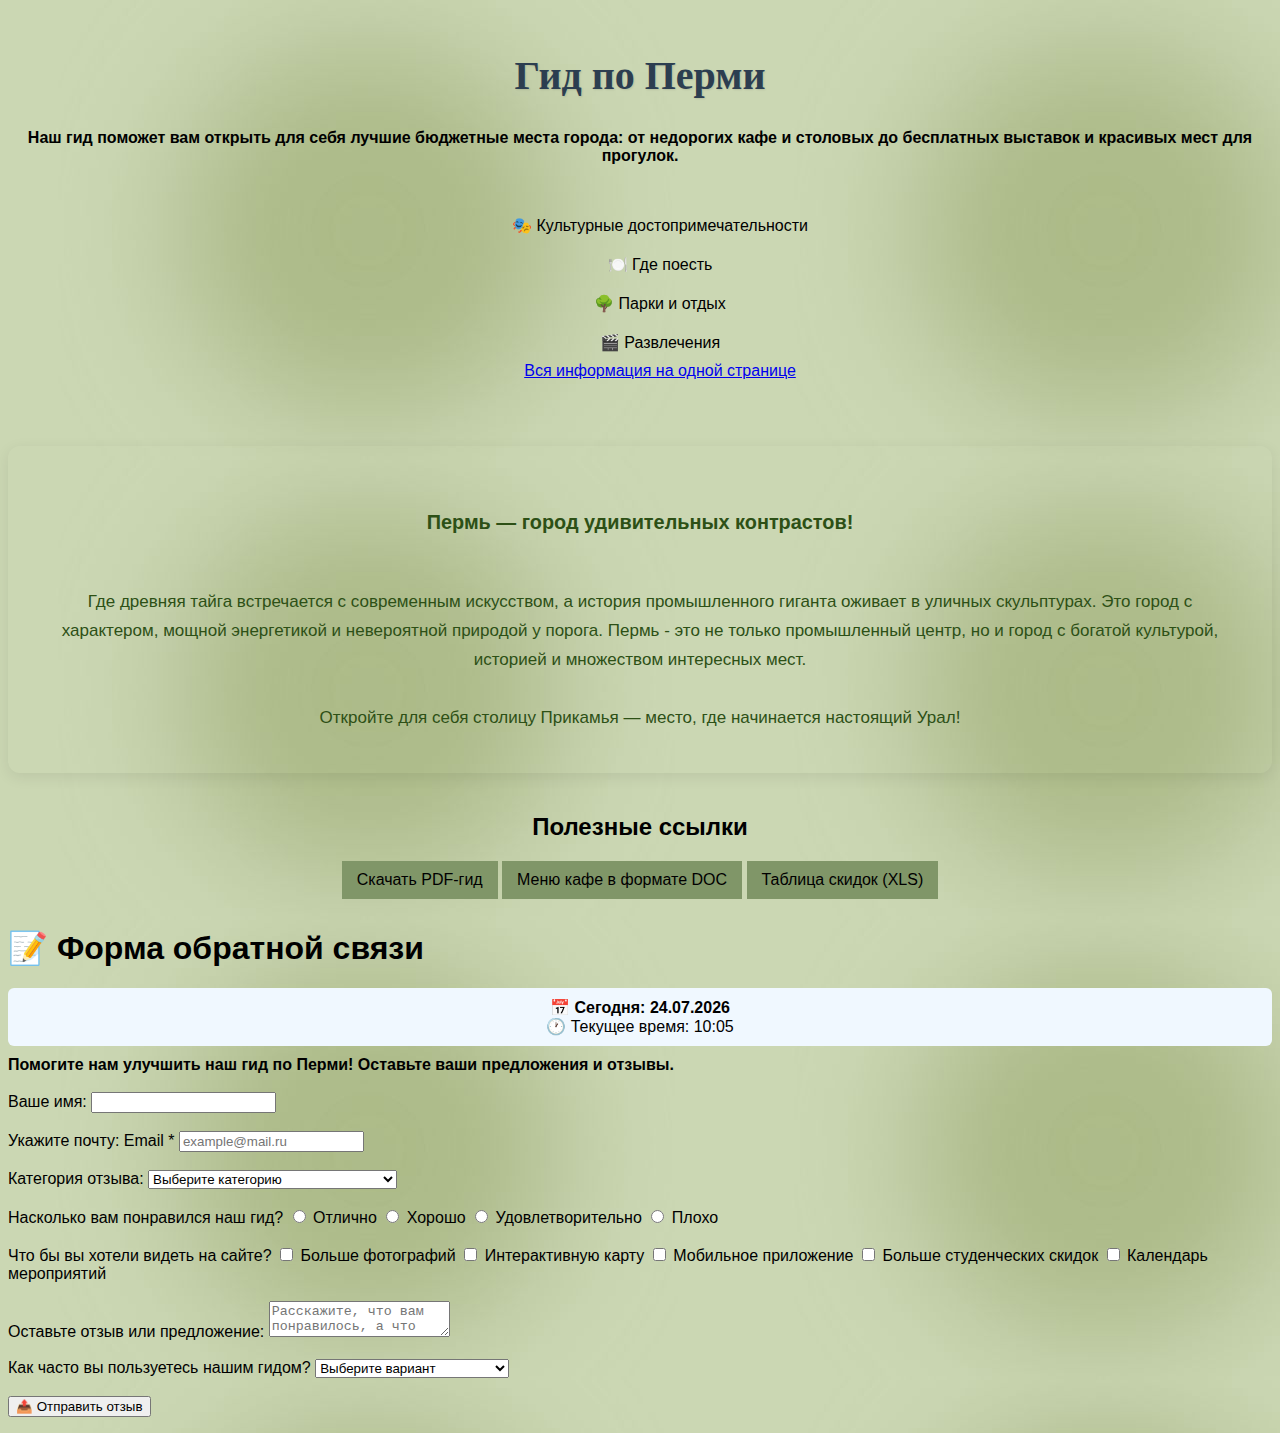
<file: index.htm>
<html>
<head>
    <meta charset="UTF-8">
    <title>Гид по Перми</title>
    <link rel="stylesheet" href="StyleSheet1.css">
</head>
<body background="фон.jpg">
    <header>

        <p> Гид по Перми </p>

        <b> Наш гид поможет вам открыть для себя лучшие бюджетные места города: от недорогих кафе и столовых до бесплатных выставок и красивых мест для прогулок. </b>
    </header>
    <nav>
        <ul>
            <li><a href="Культурные достопримечательности.html" class="button-link">🎭 Культурные достопримечательности</a></li>
            <li><a href="где поесть.html" class="button-link">🍽️ Где поесть</a></li>
            <li><a href="Парки и отдых.html" class="button-link">🌳 Парки и отдых</a></li>
            <li><a href="Развлечения.html" class="button-link">🎬 Развлечения</a></li>
            <li><a href="framegid.html">Вся информация на одной странице</a></li>
        </ul>
    </nav>
    <div class="image-text-block2">
        <center>
            <h3>Пермь — город удивительных контрастов!</h3>
        </center>
        <br>Где древняя тайга встречается с современным искусством, а история промышленного гиганта оживает в уличных скульптурах. Это город с характером, мощной энергетикой и невероятной природой у порога.
        Пермь - это не только промышленный центр, но и город с богатой культурой, историей и множеством интересных мест.
        <center>
            <br>Откройте для себя столицу Прикамья — место, где начинается настоящий Урал!
        </center>
    </div>

    <div class="doc-links fade-in">
        <center>
            <section>
                <h2>Полезные ссылки</h2>

                <a href="https://mamatov.ru/archive/doc/Perm.pdf" class="doc-link" target="_blank">Скачать PDF-гид</a>
                <a href="Список недорогих кафе в Перми.docx" class="doc-link" target="_blank">Меню кафе в формате DOC</a>
                <a href="Скидки .xlsx" class="doc-link" target="_blank">Таблица скидок (XLS)</a>
            </section>
        </center>
    </div>
    <center>
        <div class="tenor-gif-embed"
             data-postid="10127013970855911104"
             data-share-method="host"
             data-aspect-ratio="1.77778"
             data-width="50%">
        </div>
    </center>
    <script type="text/javascript" async src="https://tenor.com/embed.js"></script>
    <h1>📝 Форма обратной связи</h1>
    <b>Помогите нам улучшить наш гид по Перми! Оставьте ваши предложения и отзывы.</b>
    <br><br>
    <form name="forma1">
        Ваше имя: <input type="text" name="text1" size="20"
                         maxlength="50"><br><BR>
        Укажите почту:
        <label for="email">Email <span class="required">*</span></label>
        <input type="email" id="email" name="email" required placeholder="example@mail.ru">
        <br><br>
        <!-- Раскрывающийся список -->
        Категория отзыва:

        <select id="category" name="category">
            <option value="">Выберите категорию</option>
            <option value="cafe">Где поесть</option>
            <option value="culture">Культурные достопримечательности</option>
            <option value="parks">Парки и отдых</option>
            <option value="entertainment">Развлечения</option>
            <option value="other">Другое</option>
        </select>
        <br><br>
        <!-- Переключатели (radio buttons) -->
        Насколько вам понравился наш гид?

        <label>
            <input type="radio" name="rating" value="excellent"> Отлично
        </label>
        <label>
            <input type="radio" name="rating" value="good"> Хорошо
        </label>
        <label>
            <input type="radio" name="rating" value="satisfactory"> Удовлетворительно
        </label>
        <label>
            <input type="radio" name="rating" value="poor"> Плохо
        </label>

        <br><br>
        <!-- Флажки (checkboxes) -->
        Что бы вы хотели видеть на сайте?


        <label>
            <input type="checkbox" name="improvements" value="more_photos"> Больше фотографий
        </label>
        <label>
            <input type="checkbox" name="improvements" value="interactive_map"> Интерактивную карту
        </label>
        <label>
            <input type="checkbox" name="improvements" value="mobile_app"> Мобильное приложение
        </label>
        <label>
            <input type="checkbox" name="improvements" value="student_discounts"> Больше студенческих скидок
        </label>
        <label>
            <input type="checkbox" name="improvements" value="events_calendar"> Календарь мероприятий
        </label>

        <br><br>
        <!-- Большое текстовое поле -->
        Оставьте отзыв или предложение:
        <textarea id="message" name="message" required placeholder="Расскажите, что вам понравилось, а что можно улучшить..."></textarea>
        <br><br>
        <!-- Еще один раскрывающийся список -->
        Как часто вы пользуетесь нашим гидом?

        <select id="frequency" name="frequency">
            <option value="">Выберите вариант</option>
            <option value="daily">📅 Ежедневно</option>
            <option value="weekly">🗓️ Несколько раз в неделю</option>
            <option value="monthly">📆 Несколько раз в месяц</option>
            <option value="first_time">🎯 Впервые</option>
        </select>
        <br><br>
        <!-- Кнопка отправки -->
        <button type="submit" class="submit-btn">📤 Отправить отзыв</button>
    </form>
    <script>

        // 1. Работа с объектом Date
        const now = new Date();
        const dateInfo = document.createElement('div');
        dateInfo.innerHTML = `
        <div style="background:#f0f8ff; padding:10px; border-radius:6px; margin:10px 0; text-align:center;">
            <strong>📅 Сегодня: ${now.toLocaleDateString('ru-RU')}</strong><br>
            🕐 Текущее время: ${now.getHours()}:${now.getMinutes().toString().padStart(2, '0')}<br>
        </div>
`;

        document.querySelector('h1').after(dateInfo);

        // 2. Работа с массивами - сбор отзывов
        const reviews = [];

        // 3. Интерактивная форма
        document.forms['forma1'].onsubmit = function (e) {
            e.preventDefault();

            const formData = {
                name: this.text1.value,
                email: this.email.value,
                category: this.category.value,
                rating: getSelectedRating(),
                message: this.message.value
            };

            // Валидация
            if (!formData.name || !formData.email || !formData.message) {
                alert('❌ Заполните обязательные поля!');
                return;
            }

            // Добавление в массив
            reviews.push(formData);

            // ФИНАЛЬНОЕ СООБЩЕНИЕ В ОКНЕ
            const avgRating = calculateAvgRating();
            alert(`✅ Спасибо за отзыв!\n\n📊 Статистика:\n• Всего отзывов: ${reviews.length}\n• Средняя оценка: ${avgRating}`);

            this.reset();
        };

        function getSelectedRating() {
            const ratings = document.getElementsByName('rating');
            for (let rating of ratings) {
                if (rating.checked) return rating.value;
            }
            return 'не указано';
        }

        function calculateAvgRating() {
            const ratingValues = { 'excellent': 5, 'good': 4, 'satisfactory': 3, 'poor': 2 };
            let total = 0, count = 0;

            reviews.forEach(review => {
                if (review.rating && ratingValues[review.rating]) {
                    total += ratingValues[review.rating];
                    count++;
                }
            });

            return count > 0 ? (total / count).toFixed(1) : 'нет оценок';
        }

        console.log('✅ JavaScript активирован');
    </script>
</body>
</html >
</file>
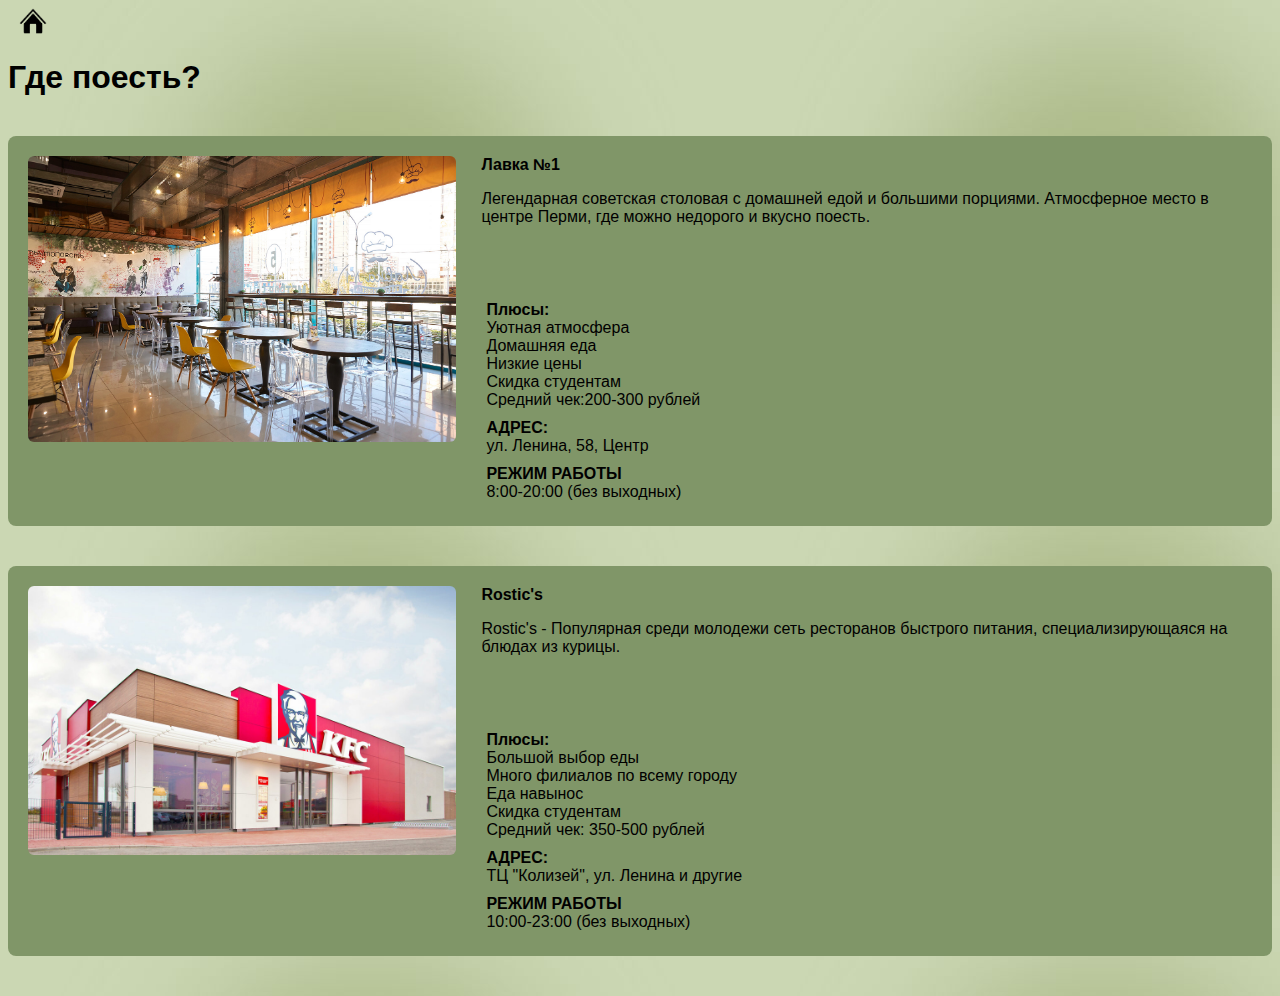
<file: где поесть.html>
﻿<html>
<head>
    <title>Где поесть?</title>
    <style>
        .image-text-block {
            display: flex;
            align-items: flex-start;
            margin: 40px 0;
            background-image: url('фон для кнопок.jpg');
            border-radius: 8px;
            overflow: hidden;
            padding: 20px;
        }

            .image-text-block img {
                width: 35%; /* Уменьшенная ширина изображения */
                height: auto;
                object-fit: cover;
                border-radius: 6px;
                margin-right: 25px;
            }

        .image-text-content {
            width: 65%; /* Соответственно увеличенная ширина текстового блока */
            
        }
        body {
            font-family: 'ms sans serif', sans-serif;
            
        }
    </style>
</head>
<body background="фон.jpg">
    <a href="index.htm">
        <img src="i.png" alt="На главную" width="50" height="30" />
    </a>
    <h1> Где поесть? </h1>
    <main>
        <div class="image-text-block fade-in">
            <img src="лавка.jpg" alt="лавка 1" />
            <div class="image-text-content">
                <b>Лавка №1</b><p>Легендарная советская столовая с домашней едой и большими порциями. Атмосферное место в центре Перми, где можно недорого и вкусно поесть.</p>
                <br><br><br>

                <table border="0" cellpadding="5" cellspacing="0">
                    <tr>
                        <td><b>Плюсы:</b><br>Уютная атмосфера<br>Домашняя еда<br>Низкие цены<br>Скидка студентам<br>Средний чек:200-300 рублей</td>
                    </tr>
                    <tr>
                        <td><b>АДРЕС:</b><br>ул. Ленина, 58, Центр</td>
                    </tr>
                    <tr>
                        <td><b>РЕЖИМ РАБОТЫ</b><br>8:00-20:00 (без выходных)</td>
                    </tr>
                </table>
            </div>
        </div>
    </main>
    <main>
        <div class="image-text-block fade-in">
            <img src="кфс.jpg" alt="кфс" />
            <div class="image-text-content">
                <b> Rostic's</b><p>Rostic's - Популярная среди молодежи сеть ресторанов быстрого питания, специализирующаяся на блюдах из курицы.</p>
                <br><br><br>

                <table border="0" cellpadding="5" cellspacing="0">
                    <tr>
                        <td><b>Плюсы:</b><br>Большой выбор еды<br> Много филиалов по всему городу<br>Еда навынос<br>Скидка студентам<br>Средний чек: 350-500 рублей</td>
                    </tr>
                    <tr>
                        <td><b>АДРЕС:</b><br>ТЦ "Колизей", ул. Ленина и другие</td>
                    </tr>
                    <tr>
                        <td><b>РЕЖИМ РАБОТЫ</b><br>10:00-23:00 (без выходных)</td>
                    </tr>
                </table>
            </div>
        </div>
    </main>
</body>

</html>
</file>
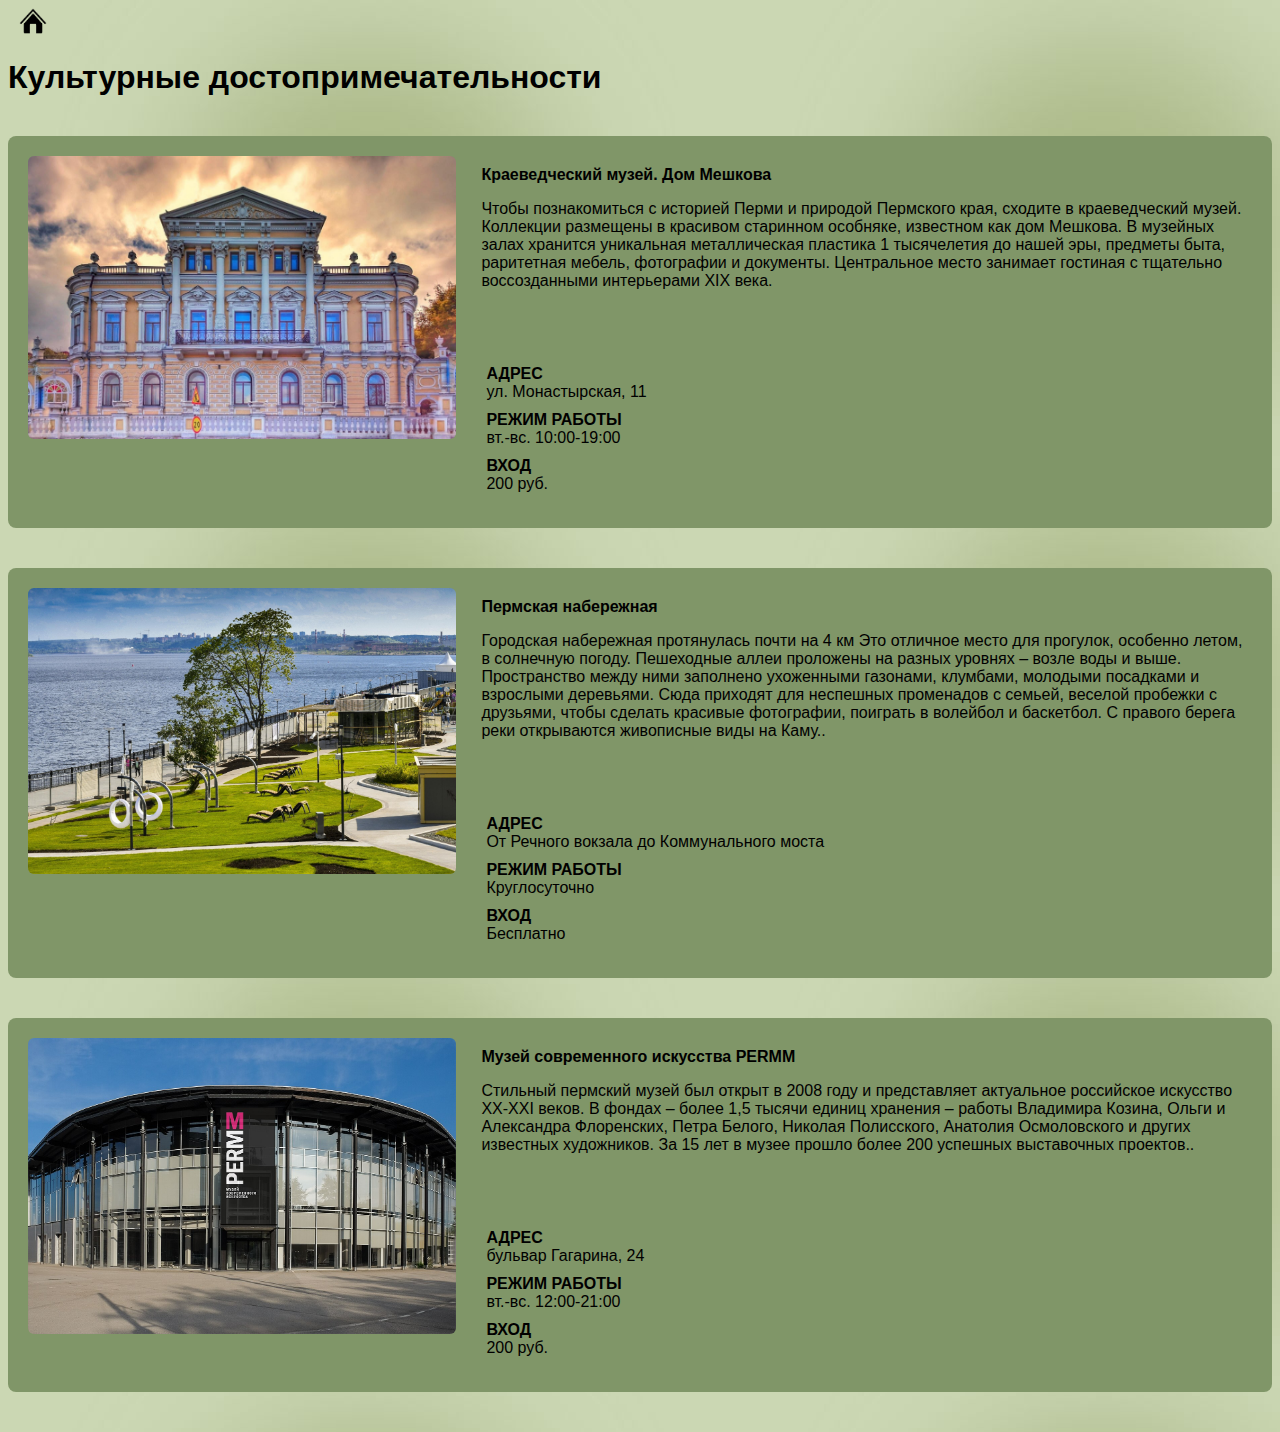
<file: Культурные достопримечательности.html>
﻿<html>
<head>
    <title>Культурные достопримечательности</title>
    <style>
        /* Блок с картинкой слева и текстом справа */
        .image-text-block {
            display: flex;
            align-items: flex-start;
            margin: 40px 0;
            background-image: url('фон для кнопок.jpg');
            border-radius: 8px;
            overflow: hidden;
            padding: 20px;
        }

            .image-text-block img {
                width: 35%; /* Уменьшенная ширина изображения */
                height: auto;
                object-fit: cover;
                border-radius: 6px;
                margin-right: 25px;
            }

        .image-text-content {
            width: 65%; /* Соответственно увеличенная ширина текстового блока */
            padding: 10px 0;
        }
        body {
            font-family: 'ms sans serif', sans-serif;
            
        }
    </style>
</head>
<body background="фон.jpg">
    <a href="index.htm">
        <img src="i.png" alt="На главную" width="50" height="30" />
    </a>
    <main>
        <h1> Культурные достопримечательности </h1>
        <div class="image-text-block fade-in">
            <img src="краведческий музей.jpg" alt="Краеведческий музей" />
            <div class="image-text-content">
                <b>Краеведческий музей. Дом Мешкова</b><p>Чтобы познакомиться с историей Перми и природой Пермского края, сходите в краеведческий музей. Коллекции размещены в красивом старинном особняке, известном как дом Мешкова. В музейных залах хранится уникальная металлическая пластика 1 тысячелетия до нашей эры, предметы быта, раритетная мебель, фотографии и документы. Центральное место занимает гостиная с тщательно воссозданными интерьерами XIX века.</p>
                <br><br><br>

                <table border="0" cellpadding="5" cellspacing="0">
                    <tr>
                        <td><b>АДРЕС</b><br>ул. Монастырская, 11</td>
                    </tr>
                    <tr>
                        <td><b>РЕЖИМ РАБОТЫ</b><br>вт.-вс. 10:00-19:00</td>
                    </tr>
                    <tr>
                        <td><b>ВХОД</b><br>200 руб.</td>
                    </tr>
                </table>
            </div>
        </div>
    </main>
    <main>
        <div class="image-text-block fade-in">
            <img src="набережная.jpg" alt="Набережная города Перми" />
            <div class="image-text-content">
                <b>Пермская набережная</b><p>Городская набережная протянулась почти на 4 км Это отличное место для прогулок, особенно летом, в солнечную погоду. Пешеходные аллеи проложены на разных уровнях – возле воды и выше. Пространство между ними заполнено ухоженными газонами, клумбами, молодыми посадками и взрослыми деревьями. Сюда приходят для неспешных променадов с семьей, веселой пробежки с друзьями, чтобы сделать красивые фотографии, поиграть в волейбол и баскетбол. С правого берега реки открываются живописные виды на Каму..</p>
                <br><br><br>

                <table border="0" cellpadding="5" cellspacing="0">
                    <tr>
                        <td><b>АДРЕС</b><br>От Речного вокзала до Коммунального моста</td>
                    </tr>
                    <tr>
                        <td><b>РЕЖИМ РАБОТЫ</b><br>Круглосуточно</td>
                    </tr>
                    <tr>
                        <td><b>ВХОД</b><br>Бесплатно</td>
                    </tr>
                </table>
            </div>
        </div>
    </main>
    <main>
        <div class="image-text-block fade-in">
            <img src="PERMM_2023.jpg" alt="PERMM" />
            <div class="image-text-content">
                <b>Музей современного искусства PERMM</b><p>Стильный пермский музей был открыт в 2008 году и представляет актуальное российское искусство XX-XXI веков. В фондах – более 1,5 тысячи единиц хранения – работы Владимира Козина, Ольги и Александра Флоренских, Петра Белого, Николая Полисского, Анатолия Осмоловского и других известных художников. За 15 лет в музее прошло более 200 успешных выставочных проектов..</p>
                <br><br><br>

                <table border="0" cellpadding="5" cellspacing="0">
                    <tr>
                        <td><b>АДРЕС</b><br>бульвар Гагарина, 24</td>
                    </tr>
                    <tr>
                        <td><b>РЕЖИМ РАБОТЫ</b><br>вт.-вс. 12:00-21:00</td>
                    </tr>
                    <tr>
                        <td><b>ВХОД</b><br>200 руб.</td>
                    </tr>
                </table>
            </div>
        </div>
    </main>

</body>

</html>
</file>
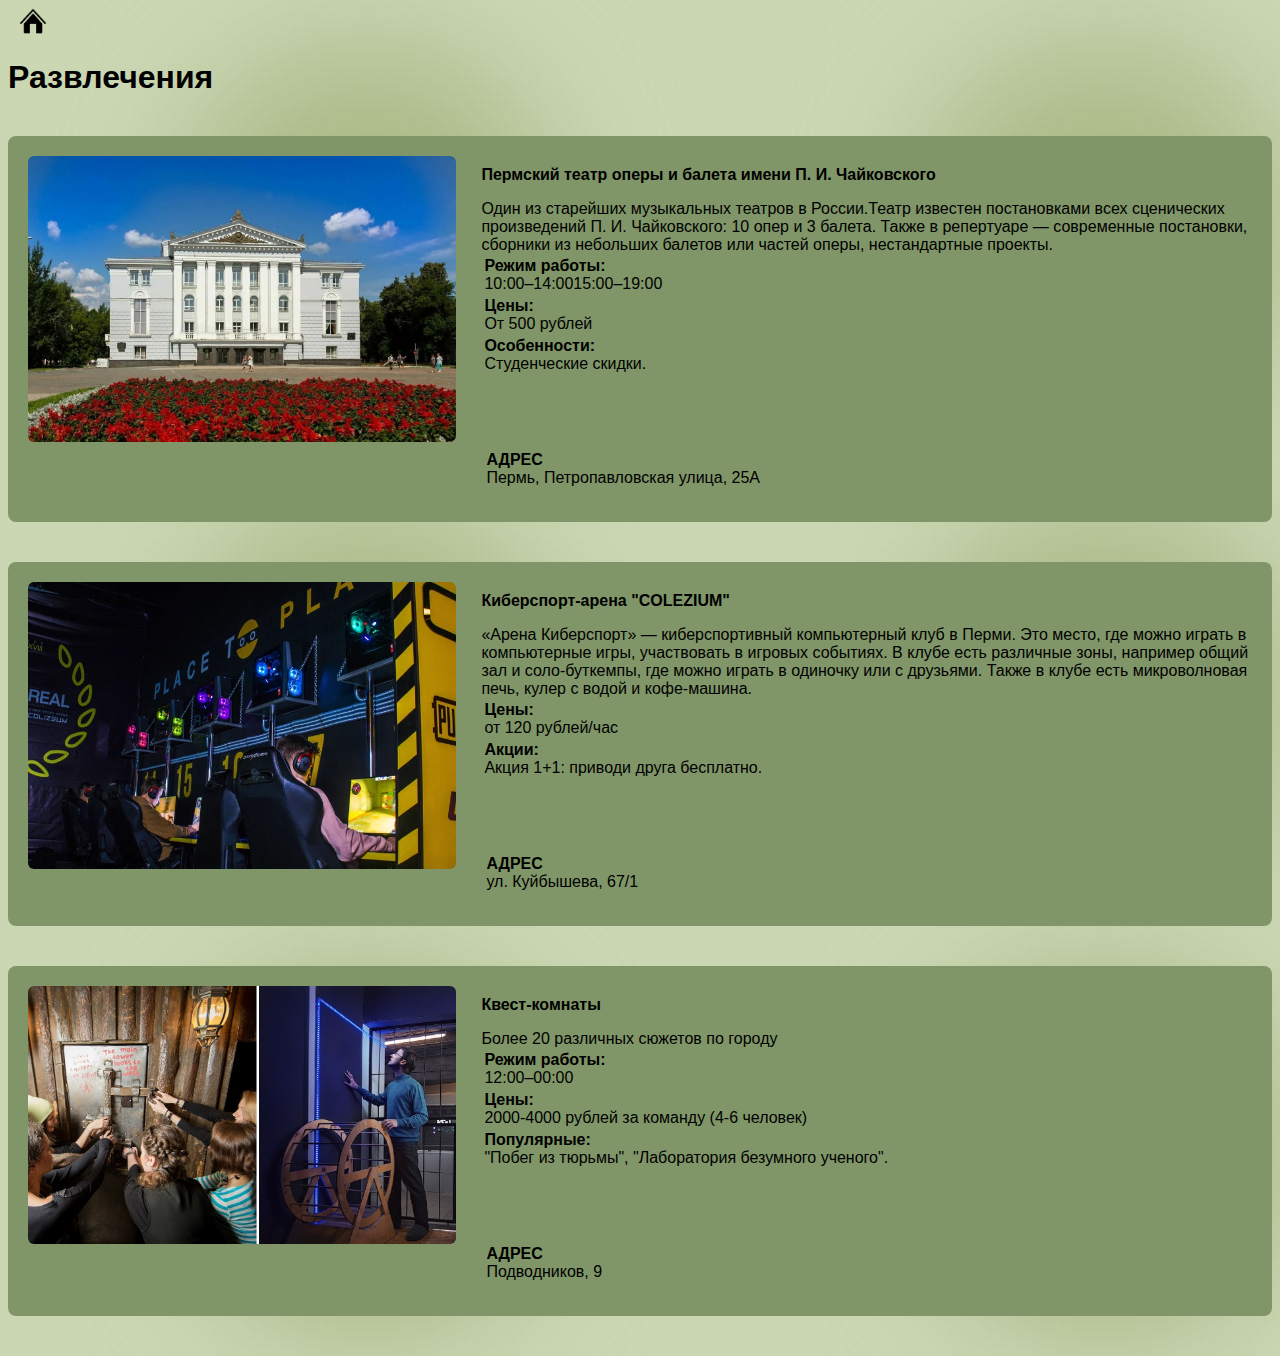
<file: Развлечения.html>
﻿<html>
<head>
    <title>Развлечения?</title>
    <style>
        /* Блок с картинкой слева и текстом справа */
        .image-text-block {
            display: flex;
            align-items: flex-start;
            margin: 40px 0;
            background-image: url('фон для кнопок.jpg');
            border-radius: 8px;
            overflow: hidden;
            padding: 20px;
        }

            .image-text-block img {
                width: 35%; /* Уменьшенная ширина изображения */
                height: auto;
                object-fit: cover;
                border-radius: 6px;
                margin-right: 25px;
            }

        .image-text-content {
            width: 65%; /* Соответственно увеличенная ширина текстового блока */
            padding: 10px 0;
        }

        body {
            font-family: 'ms sans serif', sans-serif;
        }
    </style>
</head>
<body background="фон.jpg">
    <a href="file:///C:/Users/Елена/Desktop/вкн%20сайт/сайт%20главная%20страница.htm">
        <img src="i.png" alt="На главную" width="50" height="30" />
    </a>
    <h1> Развлечения </h1>
    <main>
        <div class="image-text-block fade-in">
            <img src="S600xU_2x.jpg" alt="Здание театра оперы  и балета" />
            <div class="image-text-content">
                <b>Пермский театр оперы и балета имени П. И. Чайковского</b><p>
                    Один из старейших музыкальных театров в России.Театр известен постановками всех сценических произведений П. И. Чайковского: 10 опер и 3 балета. Также в репертуаре — современные постановки, сборники из небольших балетов или частей оперы, нестандартные проекты.
                    <table>
                        <tr>
                            <td><b>Режим работы:</b><br>10:00–14:0015:00–19:00</td>
                        </tr>
                        <tr>
                            <td>
                                <b>Цены:</b>
                                <br>От 500 рублей
                            </td>
                        </tr>
                        <tr>
                            <td>
                                <b>Особенности:</b>
                                <br> Студенческие скидки.
                            </td>
                        </tr>
                    </table>
                </p>
                <br><br><br>

                <table border="0" cellpadding="5" cellspacing="0">
                    <tr>
                        <td><b>АДРЕС</b><br>Пермь, Петропавловская улица, 25А</td>
                    </tr>

                </table>
            </div>
        </div>
    </main>
<main>
        <div class="image-text-block fade-in">
            <img src="XXXL.jpg" alt="популярная кибер-арена города Перми" />
            <div class="image-text-content">
                <b>Киберспорт-арена "COLEZIUM"</b><p>
    «Арена Киберспорт» — киберспортивный компьютерный клуб в Перми. Это место, где можно играть в компьютерные игры, участвовать в игровых событиях.
    В клубе есть различные зоны, например общий зал и соло-буткемпы, где можно играть в одиночку или с друзьями. Также в клубе есть микроволновая печь, кулер с водой и кофе-машина.
    <table>
        
            <td>
                <b>Цены:</b>
                <br>от 120 рублей/час
            </td>
        </tr>
        <tr>
            <td>
                <b>Акции:</b>
                <br> Акция 1+1: приводи друга бесплатно.
            </td>
        </tr>
    </table>
</p>
                <br><br><br>

                <table border="0" cellpadding="5" cellspacing="0">
                    <tr>
                        <td><b>АДРЕС</b><br>ул. Куйбышева, 67/1</td>
                    </tr>

                </table>
            </div>
        </div>
</main>
<main>
        <div class="image-text-block fade-in">
            <img src="perm_kvest.jpg" alt="Квесты" />
            <div class="image-text-content">
                <b>Квест-комнаты</b><p>
    Более 20 различных сюжетов по городу
                <table>
        <tr>
            <td><b>Режим работы:</b><br>12:00–00:00</td>
        </tr>
        <tr>
            <td>
                <b>Цены:</b>
                <br>2000-4000 рублей за команду (4-6 человек)
            </td>
        </tr>
        <tr>
            <td>
                <b>Популярные:</b>
                <br> "Побег из тюрьмы", "Лаборатория безумного ученого".
            </td>
        </tr>
    </table>
</p>
                <br><br><br>

                <table border="0" cellpadding="5" cellspacing="0">
                    <tr>
                        <td><b>АДРЕС</b><br>Подводников, 9</td>
                    </tr>

                </table>
            </div>
        </div>
</main>
</body>
</html>
</file>
<file: StyleSheet1.css>
﻿header { /* Стили для шапки сайта */
    text-align: center;
    color: black; /* Цвет текста в шапке */
    padding: 15px 0; /* Внутренние отступы сверху и снизу */
}

/* Нумерованный список */
ol {
    margin: 20px 0;
    padding-left: 30px;
}

    ol li {
        margin-bottom: 12px;
        padding-left: 10px;
        line-height: 1.6;
        font-size: 1.1em;
    }

        ol li::marker {
            color: #e74c3c;
            font-weight: bold;
            font-size: 1.1em;
        }
/* Маркированный список с квадратными маркерами */
ul.square-list {
    list-style-type: square;
    margin: 20px 0;
    padding-left: 30px;
}

    ul.square-list li {
        margin-bottom: 10px;
        padding-left: 8px;
        line-height: 1.5;
        font-size: 1.1em;
    }

        ul.square-list li::marker {
            color: #e74c3c;
            font-size: 1.2em;
        }

    header h1 {
        color: #008000;
        font-size: 2.8em;
        margin-bottom: 15px;
        text-shadow: 2px 2px 4px rgba(0, 0, 0, 0.1);
        font-weight: bold;
    }
nav { /* Стили для навигационного меню */
    padding: 10px 0; /* Внутренние отступы сверху и снизу */
    text-align: center;
}

    nav ul {
        list-style: none; /* Убрать маркеры списка */
        justify-content: center; /* Выравнивание по центру */
        align-items: center;
        display: inline-block;
    }

    nav li { /* Стили для элементов списка навигации */
        margin: 0 15px; /* Внешние отступы слева и справа */
    }

.nav-container {
    justify-content: center; /* Главное исправление - центрирование */
    align-items: center;
    width: 100%;
}

.button-link {
    display: inline-block;
    padding: 10px 20px;
    color: black;
    text-decoration: none;
    font-family: ms sans serif, sans-serif;
    font-size: 16px;
}

    .button-link:hover {
        background-color: white;
        background-image: url('фон для кнопок.jpg');
    }

.doc-links { /* Стили для блока ссылок на документы */
    list-style: none; /* Убрать маркеры списка */
    flex-wrap: wrap; /* Разрешает перенос на новую строку */
    gap: 15px; /* Расстояние между элементами */
    margin: 30px 0; /* Внешние отступы сверху и снизу */
}

.doc-link { /* Стили для ссылок на документы */
    display: inline-block; /* Блочно-строчное отображение */
    padding: 10px 15px; /* Внутренние отступы */
    background-image: url('фон для кнопок.jpg');
    color: black; /* Цвет текста */
    text-decoration: none; /* Убирает подчеркивание */
    transition: background-color 0.3s; /* Плавный переход цвета фона */
}

    .doc-link:hover { /* Стили для ссылок при наведении */
        background-color: white;
    }

.image-text-block { /* Стили для блока с изображением и текстом */

    margin: 40px 0; /* Внешние отступы сверху и снизу */

    border-radius: 8px; /* Скругление углов */
    overflow: hidden; /* Скрывает выходящее за границы содержимое */
}
.image-text-block {
    display: flex;
    align-items: flex-start;
    margin: 40px 0;
    background-image: url('фон для кнопок.jpg');
    border-radius: 8px;
    overflow: hidden;
    padding: 20px;
}
p {
    font-family: "Times New Roman", Times, serif;
    font-weight: bold;
    font-size: 40px;
    line-height: 1.4;
    margin: 25px 0;
    color: #2c3e50;
    text-shadow: 1px 1px 2px rgba(0, 0, 0, 0.1);
}
    .image-text-block img {
        width: 35%; /* Уменьшенная ширина изображения */
        height: auto;
        object-fit: cover;
        border-radius: 6px;
        margin-right: 25px;
    }

.image-text-content {
    width: 65%; /* Соответственно увеличенная ширина текстового блока */
}


.image-text-block {
    display: flex;
    align-items: flex-start;
    margin: 40px 0;
    background-image: url('фон для кнопок.jpg');
    border-radius: 8px;
    overflow: hidden;
    padding: 20px;
}

    .image-text-block img {
        width: 35%; /* Уменьшенная ширина изображения */
        height: auto;
        object-fit: cover;
        border-radius: 6px;
        margin-right: 25px;
    }

.image-text-content {
    width: 65%; /* Соответственно увеличенная ширина текстового блока */
    padding: 10px 0;
}

body {
    font-family: 'ms sans serif', sans-serif;
    background-image: url('фон.jpg');
}

}
/* Блок с картинкой слева и текстом справа */
.image-text-block {
    display: flex;
    align-items: flex-start;
    margin: 40px 0;
    background-image: url('фон для кнопок.jpg');
    border-radius: 8px;
    overflow: hidden;
    padding: 20px;
}

    .image-text-block img {
        width: 35%; /* Уменьшенная ширина изображения */
        height: auto;
        object-fit: cover;
        border-radius: 6px;
        margin-right: 25px;
    }

.image-text-content {
    width: 65%; /* Соответственно увеличенная ширина текстового блока */
    padding: 10px 0;
}
.image-text-block {
    display: flex;
    align-items: flex-start;
    margin: 40px 0;
    background-image: url('фон для кнопок.jpg');
    border-radius: 8px;
    overflow: hidden;
    padding: 20px;
}

    .image-text-block img {
        width: 35%; /* Уменьшенная ширина изображения */
        height: auto;
        object-fit: cover;
        border-radius: 6px;
        margin-right: 25px;
    }

.image-text-content {
    width: 65%; /* Соответственно увеличенная ширина текстового блока */
    padding: 10px 0;
}
header { /* Стили для шапки сайта */
    text-align: center;
    color: black; /* Цвет текста в шапке */
    padding: 15px 0; /* Внутренние отступы сверху и снизу */
}

body {
    font-family: 'ms sans serif', sans-serif;
}

nav { /* Стили для навигационного меню */
    padding: 10px 0; /* Внутренние отступы сверху и снизу */
    text-align: center;
}

    nav ul {
        list-style: none; /* Убрать маркеры списка */
        justify-content: center; /* Выравнивание по центру */
        align-items: center;
        display: inline-block;
    }

    nav li { /* Стили для элементов списка навигации */
        margin: 0 15px; /* Внешние отступы слева и справа */
    }

.nav-container {
    justify-content: center; /* Главное исправление - центрирование */
    align-items: center;
    width: 100%;
}

.button-link {
    display: inline-block;
    padding: 10px 20px;
    color: black;
    text-decoration: none;
    font-family: ms sans serif, sans-serif;
    font-size: 16px;
}

    .button-link:hover {
        background-color: white;
        background-image: url('фон для кнопок.jpg');
    }

.doc-links { /* Стили для блока ссылок на документы */
    list-style: none; /* Убрать маркеры списка */
    flex-wrap: wrap; /* Разрешает перенос на новую строку */
    gap: 15px; /* Расстояние между элементами */
    margin: 30px 0; /* Внешние отступы сверху и снизу */
}

.doc-link { /* Стили для ссылок на документы */
    display: inline-block; /* Блочно-строчное отображение */
    padding: 10px 15px; /* Внутренние отступы */
    background-image: url('фон для кнопок.jpg');
    color: black; /* Цвет текста */
    text-decoration: none; /* Убирает подчеркивание */
    transition: background-color 0.3s; /* Плавный переход цвета фона */
}

    .doc-link:hover { /* Стили для ссылок при наведении */
        background-color: white;
    }

.image-text-block2 {
    margin: 40px 0;
    padding: 40px 50px;
    width: 100%;
    border-radius: 12px;
   
    box-shadow: 0 4px 15px rgba(0, 0, 0, 0.08);
    text-align: center;
    font-size: 17px;
    line-height: 1.7;
    color: #2d5016;
    box-sizing: border-box;
}
</file>
